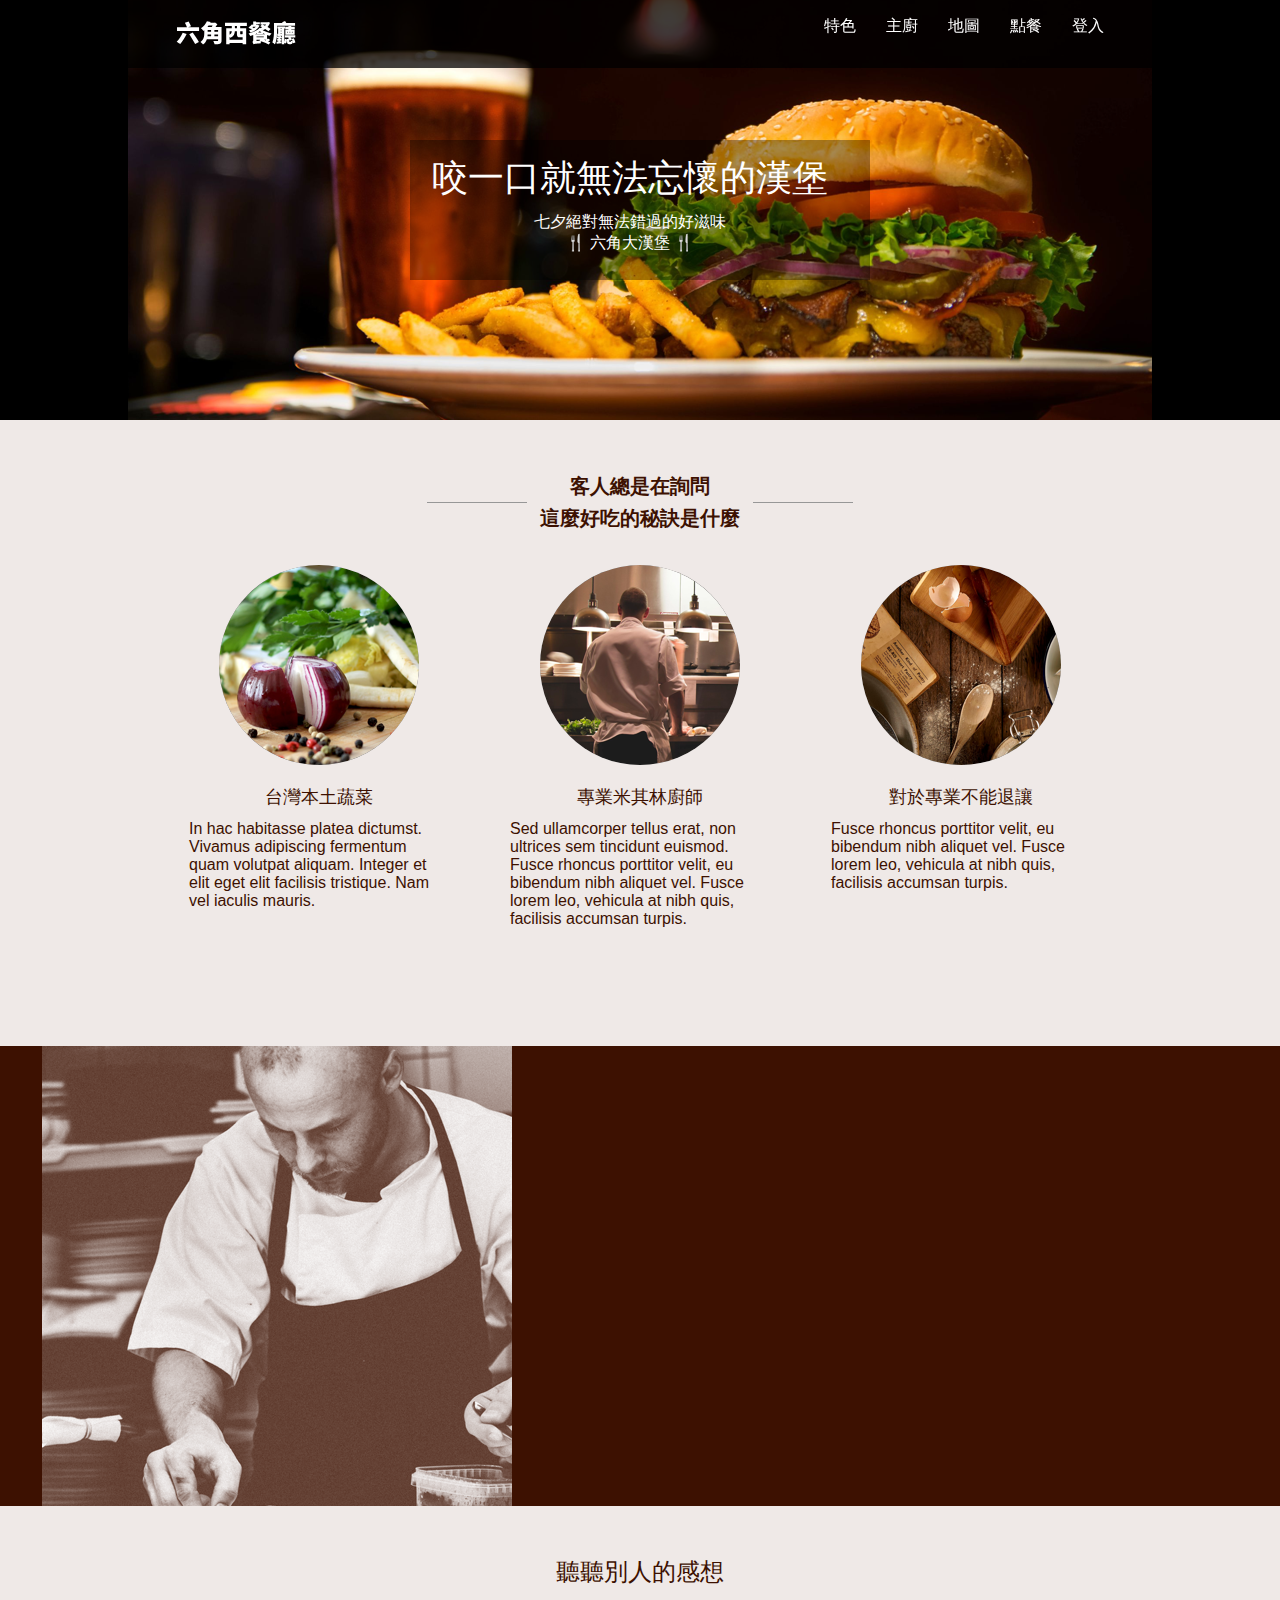
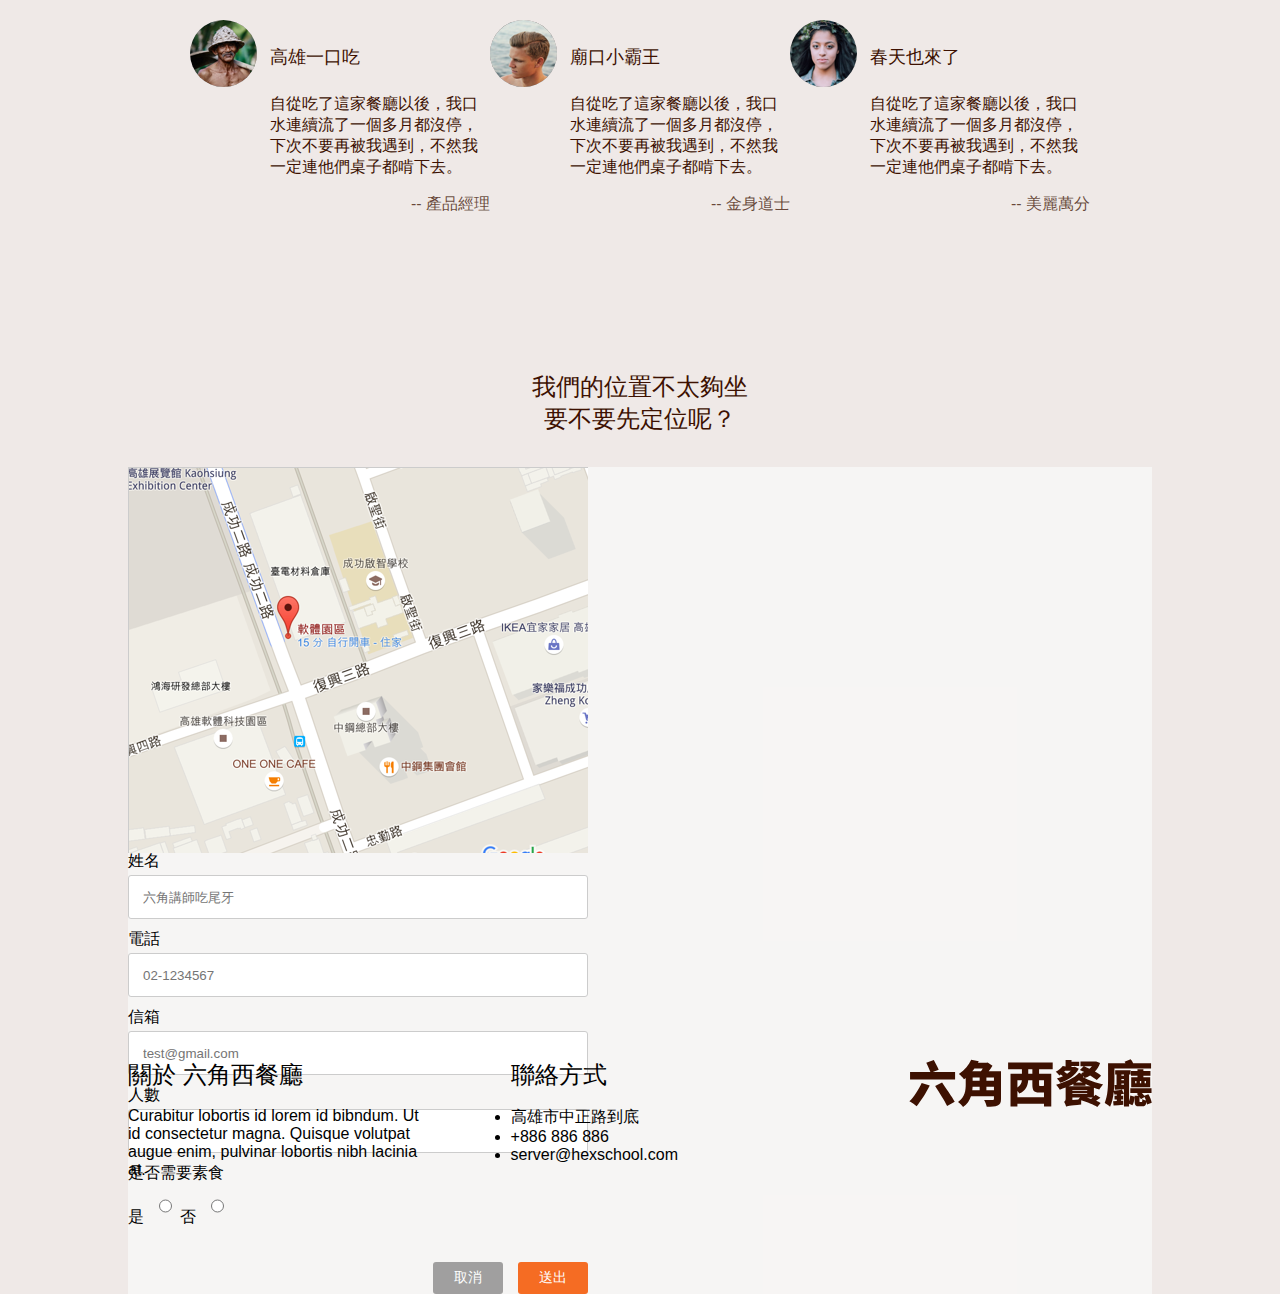
<file: index.html>
<!DOCTYPE html>
<html lang="en">
<head>
    <meta charset="UTF-8">
    <meta http-equiv="X-UA-Compatible" content="IE=edge">
    <meta name="viewport" content="width=device-width, initial-scale=1.0">
    <title>六角西餐廳</title>
    <meta name="keywords" content="六角西餐廳">
    <meta name="description" content="六角西餐廳，咬過一口就無法忘懷的漢堡，七夕絕對無法錯過的好滋味，六角大漢堡！">
    <link rel="icon" href="./images/favicon.png"/>
    <link href="https://cdn.jsdelivr.net/npm/bootstrap@5.1.1/dist/css/bootstrap.min.css" rel="stylesheet" integrity="sha384-F3w7mX95PdgyTmZZMECAngseQB83DfGTowi0iMjiWaeVhAn4FJkqJByhZMI3AhiU" crossorigin="anonymous">
    <link rel="stylesheet" href="https://cdn.jsdelivr.net/npm/bootstrap-icons@1.8.1/font/bootstrap-icons.css">
    <link rel="stylesheet" href="https://cdnjs.cloudflare.com/ajax/libs/font-awesome/6.1.1/css/all.min.css" integrity="sha512-KfkfwYDsLkIlwQp6LFnl8zNdLGxu9YAA1QvwINks4PhcElQSvqcyVLLD9aMhXd13uQjoXtEKNosOWaZqXgel0g==" crossorigin="anonymous" referrerpolicy="no-referrer" />
    <link rel="stylesheet" href="./css/all.css">
</head>
<body>
    <header>
        <div class="nav">
            <div class="logo">
                <a href="index.html"><img src="./images/logo_w(null).svg" alt=""></a>
            </div>
            <div class="navbar_nav">
                <ul>
                    <li><a href="" id="featureLink">特色</a></li>
                    <li><a href="" id="chefLink">主廚</a></li>
                    <li><a href="" id="mapLink">地圖</a></li>
                    <li><a href="order.html">點餐</a></li>
                    <li><a href="login.html">登入</a></li>
                </ul>
                <a href="#" class="shownav"><i class="fa-solid fa-bars"></i></a>
            </div>
        </div>
    </header>
    <main>
        <div class="bannerBackground">
            <div class="banner">
                <div class="banner_text">
                    <h1>咬一口就無法忘懷的漢堡</h1>
                    <p>七夕絕對無法錯過的好滋味<br>
                        🍴 六角大漢堡 🍴</p>
                </div>
            </div>
        </div>
        <div class="feature">
            <div class="feature_title">
                <div class="text_line"></div>
                <h2>客人總是在詢問<br>這麼好吃的秘訣是什麼</h2>
                <div class="text_line"></div>
            </div>
            <ul class="feature_list">
                <li class="feature_list_item">
                    <div class="img_center">
                        <img src="./images/feature_1.png" alt="">
                    </div>
                    <h3>台灣本土蔬菜</h3>
                    <p>In hac habitasse platea dictumst. Vivamus adipiscing fermentum quam volutpat aliquam. Integer et elit eget elit facilisis tristique. Nam vel iaculis mauris.</p>
                </li>
                <li class="feature_list_item">
                    <div class="img_center">
                        <img src="./images/feature_2.png" alt="">
                    </div>
                    <h3>專業米其林廚師</h3>
                    <p>Sed ullamcorper tellus erat, non ultrices sem tincidunt euismod. Fusce rhoncus porttitor velit, eu bibendum nibh aliquet vel. Fusce lorem leo, vehicula at nibh quis, facilisis accumsan turpis.</p>
                </li>
                <li class="feature_list_item">
                    <div class="img_center">
                        <img src="./images/feature_3.png" alt="">
                    </div>
                    <h3>對於專業不能退讓</h3>
                    <p>Fusce rhoncus porttitor velit, eu bibendum nibh aliquet vel. Fusce lorem leo, vehicula at nibh quis, facilisis accumsan turpis.</p>
                </li>
            </ul>
        </div>
        <div class="todaychef_wrap">
            <div class="todaychef">
                <div class="todaychef_img"></div>
                <div class="todaychef_text">
                    <h3>今日主廚：帕金森、梅在帕</h3>
                    <h4>Tody Chef: Plum in Shock</h4>
                    <p>Mauris non tempor quam, et lacinia sapien. Mauris accumsan eros eget libero posuere vulputate. Etiam elit elit, elementum sed varius at, adipiscing vitae est. Sed nec felis pellentesque, lacinia dui sed, ultricies sapien. Pellentesque orci lectus, consectetur vel posuere posuere, rutrum eu ipsum. Aliquam eget odio sed ligula iaculis consequat at eget orci. Mauris molestie sit amet metus mattis varius. Donec sit amet ligula eget nisi sodales egestas. Aliquam interdum dolor aliquet dolor sollicitudin fermentum. Donec congue lorem a molestie bibendum.</p>
                </div>
            </div>
        </div>
        <div class="impression">
            <h2>聽聽別人的感想</h2>
            <ul>
                <li class="impression_item">
                    <img src="./images/avatar_1.png" alt="">
                    <div class="impression_text">
                        <h3>高雄一口吃</h3>
                        <p>自從吃了這家餐廳以後，我口水連續流了一個多月都沒停，下次不要再被我遇到，不然我一定連他們桌子都啃下去。</p>
                        <h4> -- 產品經理</h4>
                    </div>
                </li>
                <li class="impression_item">
                    <img src="./images/avatar_2.png" alt="">
                    <div class="impression_text">
                        <h3>廟口小霸王</h3>
                        <p>自從吃了這家餐廳以後，我口水連續流了一個多月都沒停，下次不要再被我遇到，不然我一定連他們桌子都啃下去。</p>
                        <h4> -- 金身道士</h4>
                    </div>
                </li>
                <li class="impression_item">
                    <img src="./images/avatar_3.png" alt="">
                    <div class="impression_text">
                        <h3>春天也來了</h3>
                        <p>自從吃了這家餐廳以後，我口水連續流了一個多月都沒停，下次不要再被我遇到，不然我一定連他們桌子都啃下去。</p>
                        <h4> -- 美麗萬分</h4>
                    </div>
                </li>
            </ul>
        </div>
        <div class="booking_background">
            <div class="booking">
                <h2>我們的位置不太夠坐<br>要不要先定位呢？</h2>
                <div class="booking_wrap">
                    <div class="map"></div>
                    <form action="" class="booking_form">
                        <label for="">姓名</label>
                        <input type="text" name="name" id="name" placeholder="六角講師吃尾牙">
                        <label for="">電話</label>
                        <input type="phone" name="phone" id="phone" placeholder="02-1234567">
                        <label for="">信箱</label>
                        <input type="email" name="email" id="email" placeholder="test@gmail.com">
                        <label for="">人數</label>
                        <input type="number" name="number" id="number">
                        <label for="">是否需要素食</label>
                        <div class="choose_wrap">
                            <label for="">是</label>
                            <input type="radio" name="choose">
                            <label for="">否</label>
                            <input type="radio" name="choose">
                        </div>
                        <div class="booking_form_btn">
                            <input type="submit" value="取消" class="cancel">
                            <input type="submit" value="送出" class="submit">
                        </div>
                    </form>
                </div>
            </div>
        </div>
    </main>
    <footer>
        <div class="footer_container">
            <div class="about">
                <h3>關於&nbsp六角西餐廳</h3>
                <p>Curabitur lobortis id lorem id bibndum. Ut id consectetur magna. Quisque volutpat augue enim, pulvinar lobortis nibh lacinia at. </p>
            </div>
            <div class="contact">
                <h3>聯絡方式</h3>
                <ul>
                    <li>高雄市中正路到底</li>
                    <li>+886 886 886</li>
                    <li>server@hexschool.com</li>
                </ul>
            </div>
        </div>
        <div class="icon">
            <img src="./images/logo_l(null).svg" alt="">
            <div class="icon_wrap">
                <a href=""><i class="fa-brands fa-google-plus-square" style="color: #DB4437"></i></a>
                <a href=""><i class="fa-brands fa-twitter-square" style="color: #41ABE1"></i></a>
                <a href=""><i class="fa-brands fa-facebook-square" style="color: #3A5795"></i></a>
            </div>
        </div>
    </footer>
    <div class="gotop">
        <a href=""><i class="fa-solid fa-circle-chevron-up"></i></a>
    </div>
    <script src="./js/jquery-3.6.0.min.js"></script>
    <script src="./js/all.js"></script>
</body>
</html>
</file>
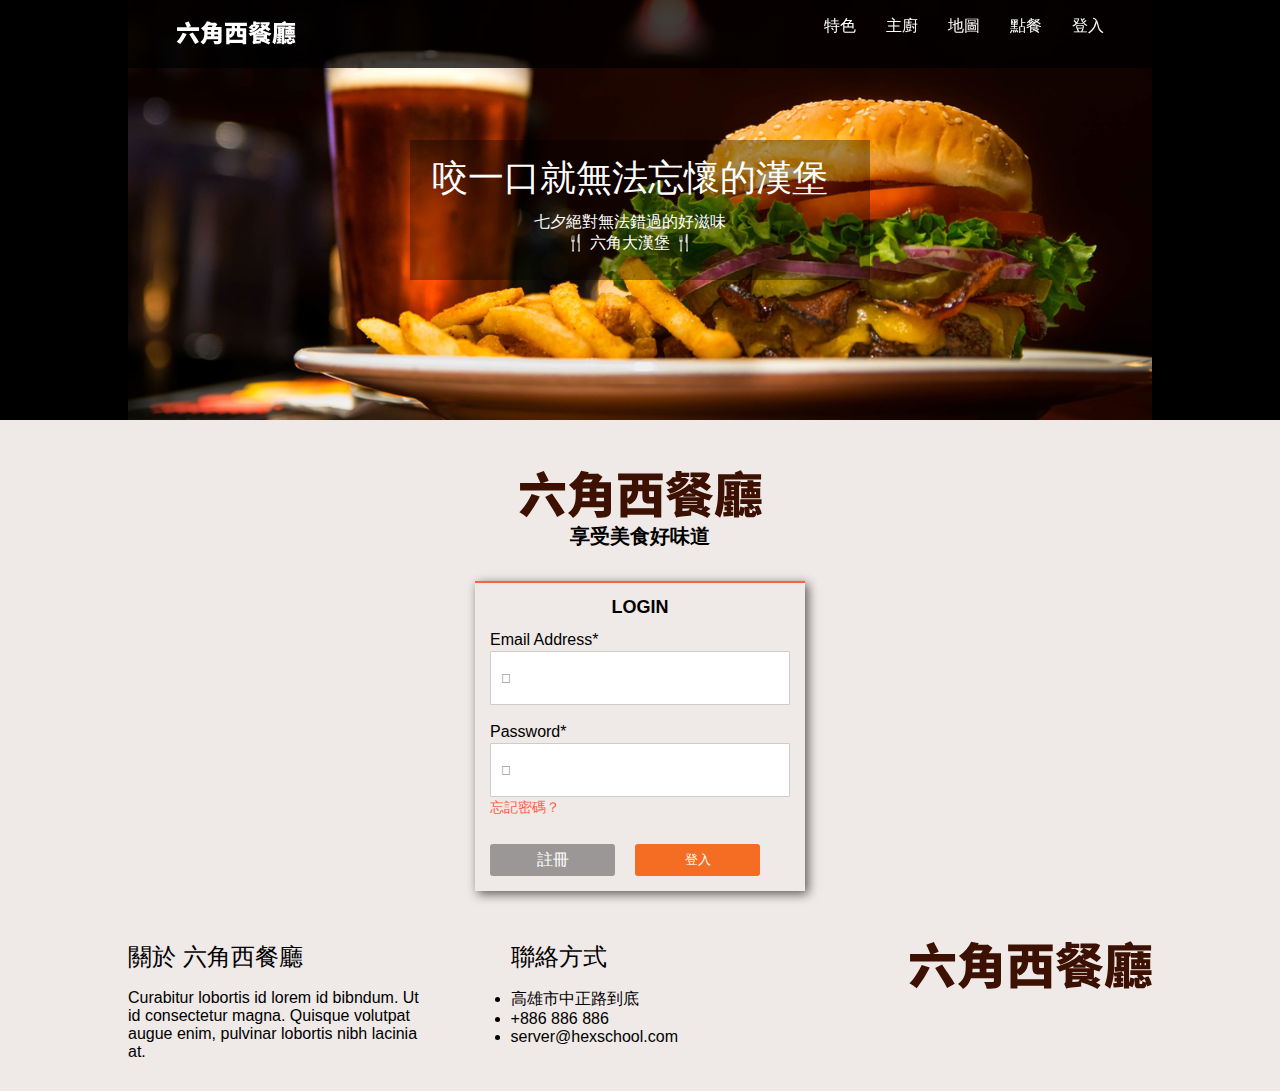
<file: login.html>
<!DOCTYPE html>
<html lang="en">
<head>
    <meta charset="UTF-8">
    <meta http-equiv="X-UA-Compatible" content="IE=edge">
    <meta name="viewport" content="width=device-width, initial-scale=1.0">
    <title>六角西餐廳 - 登入</title>
    <meta name="keywords" content="六角西餐廳">
    <meta name="description" content="六角西餐廳，咬過一口就無法忘懷的漢堡，七夕絕對無法錯過的好滋味，六角大漢堡！">
    <link rel="icon" href="./images/favicon.png"/>
    <link href="https://cdn.jsdelivr.net/npm/bootstrap@5.1.1/dist/css/bootstrap.min.css" rel="stylesheet" integrity="sha384-F3w7mX95PdgyTmZZMECAngseQB83DfGTowi0iMjiWaeVhAn4FJkqJByhZMI3AhiU" crossorigin="anonymous">
    <link rel="stylesheet" href="https://cdn.jsdelivr.net/npm/bootstrap-icons@1.8.1/font/bootstrap-icons.css">
    <link rel="stylesheet" href="https://cdnjs.cloudflare.com/ajax/libs/font-awesome/6.1.1/css/all.min.css" integrity="sha512-KfkfwYDsLkIlwQp6LFnl8zNdLGxu9YAA1QvwINks4PhcElQSvqcyVLLD9aMhXd13uQjoXtEKNosOWaZqXgel0g==" crossorigin="anonymous" referrerpolicy="no-referrer" />
    <link rel="stylesheet" href="./css/all.css">
</head>
<body>
    <header>
        <div class="nav">
            <div class="logo">
                <a href="index.html"><img src="./images/logo_w(null).svg" alt=""></a>
            </div>
            <div class="navbar_nav">
                <ul>
                    <li><a href="index.html">特色</a></li>
                    <li><a href="index.html">主廚</a></li>
                    <li><a href="index.html">地圖</a></li>
                    <li><a href="order.html">點餐</a></li>
                    <li><a href="login.html">登入</a></li>
                </ul>
                <a href="#" class="shownav"><i class="fa-solid fa-bars"></i></a>
            </div>
        </div>
    </header>
    <main>
        <div class="bannerBackground">
            <div class="banner">
                <div class="banner_text">
                    <h1>咬一口就無法忘懷的漢堡</h1>
                    <p>七夕絕對無法錯過的好滋味<br>
                        🍴 六角大漢堡 🍴</p>
                </div>
            </div>
        </div>
        <div class="form">
            <img src="./images/logo_l(null).svg" alt="">
            <h2>享受美食好味道</h2>
            <form action="" class="login_form">
                <h3>LOGIN</h3>
                <label for="">Email Address*</label>
                <input type="email" name="email" id="email" placeholder="&#xf0e0">
                <label for="">Password*</label>
                <input type="password" name="password" id="password" placeholder="&#xf023">
                <a href="">忘記密碼？</a>
                <div class="login_form_btn">
                    <a class="register_link" href="register.html">註冊</a>
                    <button class="login_btn" type="submit">登入</button>
                </div>
            </form>
        </div>  
    </main>
    <footer>
        <div class="footer_container">
            <div class="about">
                <h3>關於&nbsp六角西餐廳</h3>
                <p>Curabitur lobortis id lorem id bibndum. Ut id consectetur magna. Quisque volutpat augue enim, pulvinar lobortis nibh lacinia at. </p>
            </div>
            <div class="contact">
                <h3>聯絡方式</h3>
                <ul>
                    <li>高雄市中正路到底</li>
                    <li>+886 886 886</li>
                    <li>server@hexschool.com</li>
                </ul>
            </div>
        </div>
        <div class="icon">
            <img src="./images/logo_l(null).svg" alt="">
            <div class="icon_wrap">
                <a href=""><i class="fa-brands fa-google-plus-square" style="color: #DB4437"></i></a>
                <a href=""><i class="fa-brands fa-twitter-square" style="color: #41ABE1"></i></a>
                <a href=""><i class="fa-brands fa-facebook-square" style="color: #3A5795"></i></a>
            </div>
        </div>
    </footer>

    <script src="./js/jquery-3.6.0.min.js"></script>
    <script src="./js/all.js"></script>
</body>
</html>
</file>
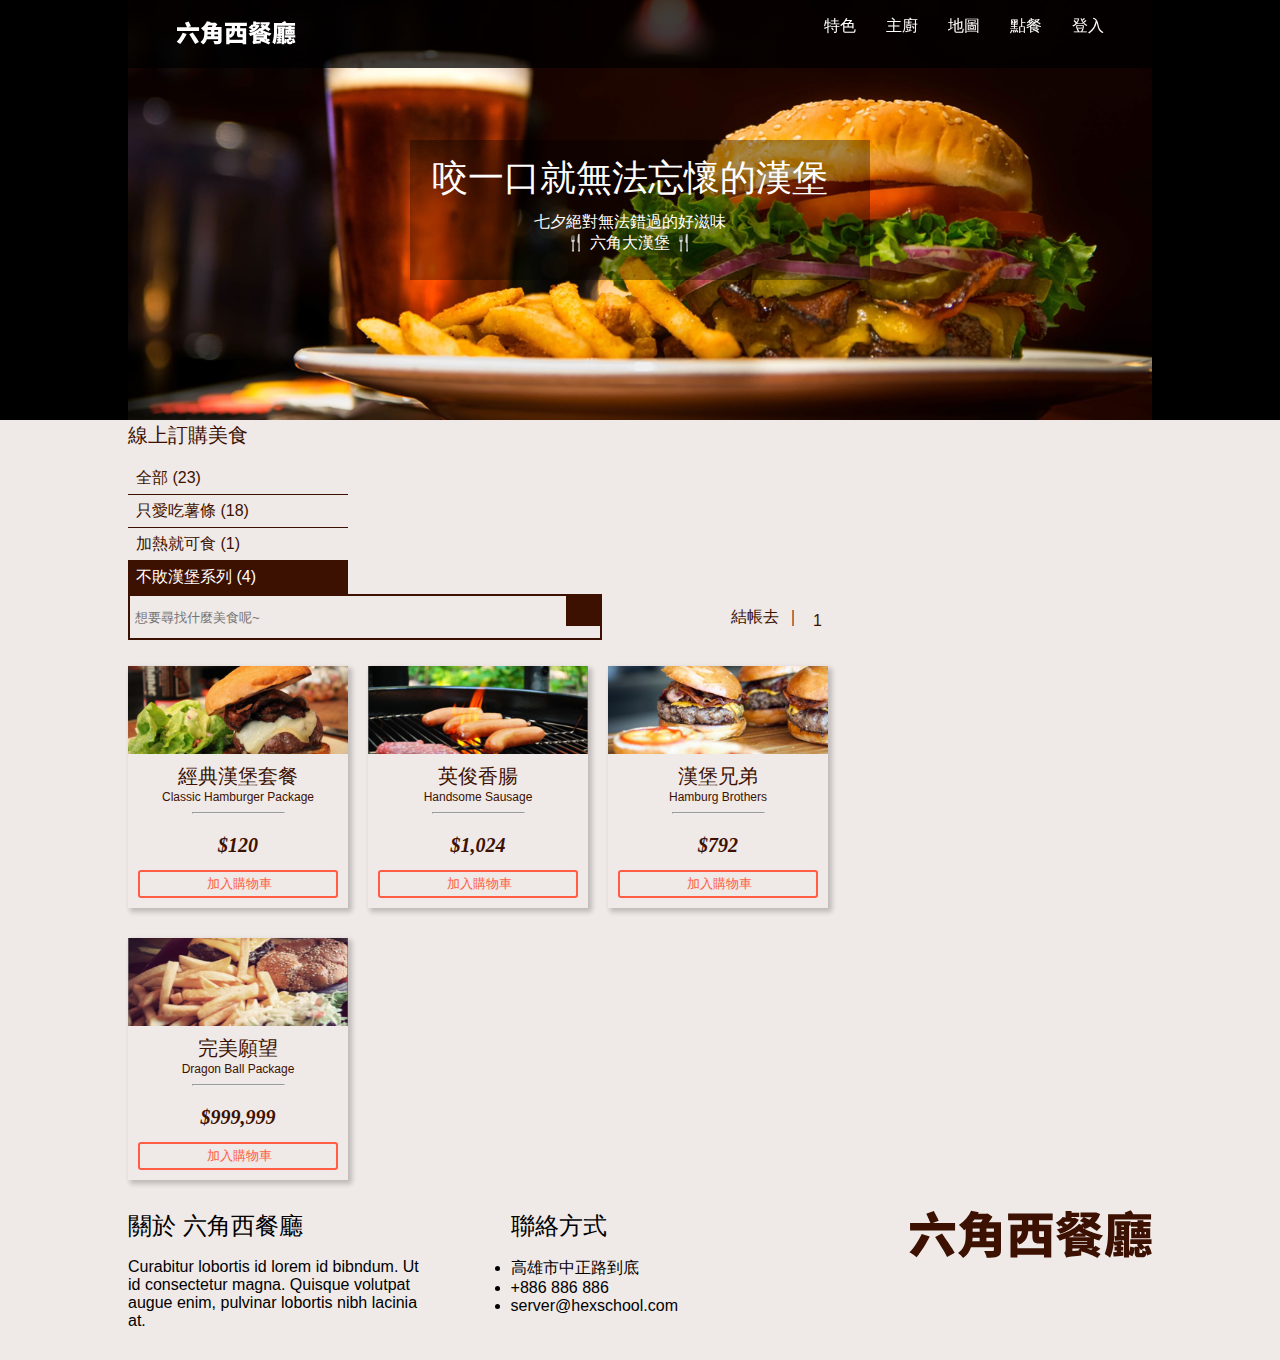
<file: order.html>
<!DOCTYPE html>
<html lang="en">
<head>
    <meta charset="UTF-8">
    <meta http-equiv="X-UA-Compatible" content="IE=edge">
    <meta name="viewport" content="width=device-width, initial-scale=1.0">
    <title>六角西餐廳 - 點餐</title>
    <meta name="keywords" content="六角西餐廳">
    <meta name="description" content="六角西餐廳，咬過一口就無法忘懷的漢堡，七夕絕對無法錯過的好滋味，六角大漢堡！">
    <link rel="icon" href="./images/favicon.png"/>
    <link href="https://cdn.jsdelivr.net/npm/bootstrap@5.1.1/dist/css/bootstrap.min.css" rel="stylesheet" integrity="sha384-F3w7mX95PdgyTmZZMECAngseQB83DfGTowi0iMjiWaeVhAn4FJkqJByhZMI3AhiU" crossorigin="anonymous">
    <link rel="stylesheet" href="https://cdn.jsdelivr.net/npm/bootstrap-icons@1.8.1/font/bootstrap-icons.css">
    <link rel="stylesheet" href="https://cdnjs.cloudflare.com/ajax/libs/font-awesome/6.1.1/css/all.min.css" integrity="sha512-KfkfwYDsLkIlwQp6LFnl8zNdLGxu9YAA1QvwINks4PhcElQSvqcyVLLD9aMhXd13uQjoXtEKNosOWaZqXgel0g==" crossorigin="anonymous" referrerpolicy="no-referrer" />
    <link rel="stylesheet" href="./css/all.css">
</head>
<body>
    <header>
        <div class="nav">
            <div class="logo">
                <a href="index.html"><img src="./images/logo_w(null).svg" alt=""></a>
            </div>
            <div class="navbar_nav">
                <ul>
                    <li><a href="index.html">特色</a></li>
                    <li><a href="index.html">主廚</a></li>
                    <li><a href="index.html">地圖</a></li>
                    <li><a href="order.html">點餐</a></li>
                    <li><a href="login.html">登入</a></li>
                </ul>
                <a href="#" class="shownav"><i class="fa-solid fa-bars"></i></a>
            </div>
        </div>
    </header>
    <main>
        <div class="bannerBackground">
            <div class="banner">
                <div class="banner_text">
                    <h1>咬一口就無法忘懷的漢堡</h1>
                    <p>七夕絕對無法錯過的好滋味<br>
                        🍴 六角大漢堡 🍴</p>
                </div>
            </div>
        </div>
        <div class="order">
            <div class="order_wrap">
                <div class="order_list">
                    <h2><i class="fa-solid fa-leaf"></i> 線上訂購美食</h2>
                    <ul>
                        <li><a href="">全部 (23)</a></li>
                        <li><a href="">只愛吃薯條 (18)</a></li>
                        <li><a href="">加熱就可食 (1)</a></li>
                        <li class="active"><a href="">不敗漢堡系列 (4)</a></li>
                    </ul>
                </div>
                <div class="order_menu">
                    <div class="menu_header">
                        <div class="menu_search">
                            <input type="text" placeholder="想要尋找什麼美食呢~">
                            <button><i class="fa-solid fa-magnifying-glass"></i></button>
                        </div>
                        <div class="menu_cart">
                            <h3><a href="login.html">結帳去</a></h3>
                            <span>｜</span>
                            <a href="login.html">
                                <i class="fa-solid fa-cart-shopping"></i>
                                <span class="menu_cart_number">1</span>
                            </a>
                        </div>
                    </div>
                    <div class="menu_list">
                        <ul>
                            <li class="menu_items">
                                <img src="./images/product_1.png" alt="">
                                <h3>經典漢堡套餐</h3>
                                <h4>Classic Hamburger Package</h4>
                                <hr>
                                <h3 class="prize">$120</h3>
                                <div class="btn_wrap">
                                    <button><i class="fa-solid fa-cart-shopping"></i>&nbsp加入購物車</button>
                                </div>
                                <a href=""><i class="fa-regular fa-heart"></i></a>
                            </li>
                            <li class="menu_items">
                                <img src="./images/product_2.png" alt="">
                                <h3>英俊香腸</h3>
                                <h4>Handsome Sausage</h4>
                                <hr>
                                <h3 class="prize">$1,024</h3>
                                <div class="btn_wrap">
                                    <button><i class="fa-solid fa-cart-shopping"></i>&nbsp加入購物車</button>
                                </div>
                                <a href=""><i class="fa-regular fa-heart"></i></a>
                            </li>
                            <li class="menu_items">
                                <img src="./images/product_3.png" alt="">
                                <h3>漢堡兄弟</h3>
                                <h4>Hamburg Brothers</h4>
                                <hr>
                                <h3 class="prize">$792</h3>
                                <div class="btn_wrap">
                                    <button><i class="fa-solid fa-cart-shopping"></i>&nbsp加入購物車</button>
                                </div>
                                <a href=""><i class="fa-regular fa-heart"></i></a>
                            </li>
                            <li class="menu_items">
                                <img src="./images/product_4.png" alt="">
                                <h3>完美願望</h3>
                                <h4>Dragon Ball Package</h4>
                                <hr>
                                <h3 class="prize">$999,999</h3>
                                <div class="btn_wrap">
                                    <button><i class="fa-solid fa-cart-shopping"></i>&nbsp加入購物車</button>
                                </div>
                                <a href=""><i class="fa-regular fa-heart"></i></a>
                            </li>
                        </ul>
                    </div>
                </div>
            </div>
        </div>  
    </main>
    <footer>
        <div class="footer_container">
            <div class="about">
                <h3>關於&nbsp六角西餐廳</h3>
                <p>Curabitur lobortis id lorem id bibndum. Ut id consectetur magna. Quisque volutpat augue enim, pulvinar lobortis nibh lacinia at. </p>
            </div>
            <div class="contact">
                <h3>聯絡方式</h3>
                <ul>
                    <li>高雄市中正路到底</li>
                    <li>+886 886 886</li>
                    <li>server@hexschool.com</li>
                </ul>
            </div>
        </div>
        <div class="icon">
            <img src="./images/logo_l(null).svg" alt="">
            <div class="icon_wrap">
                <a href=""><i class="fa-brands fa-google-plus-square" style="color: #DB4437"></i></a>
                <a href=""><i class="fa-brands fa-twitter-square" style="color: #41ABE1"></i></a>
                <a href=""><i class="fa-brands fa-facebook-square" style="color: #3A5795"></i></a>
            </div>
        </div>
    </footer>
    <div class="gotop">
        <a href=""><i class="fa-solid fa-circle-chevron-up"></i></a>
    </div>
    <script src="./js/jquery-3.6.0.min.js"></script>
    <script src="./js/all.js"></script>
</body>
</html>
</file>
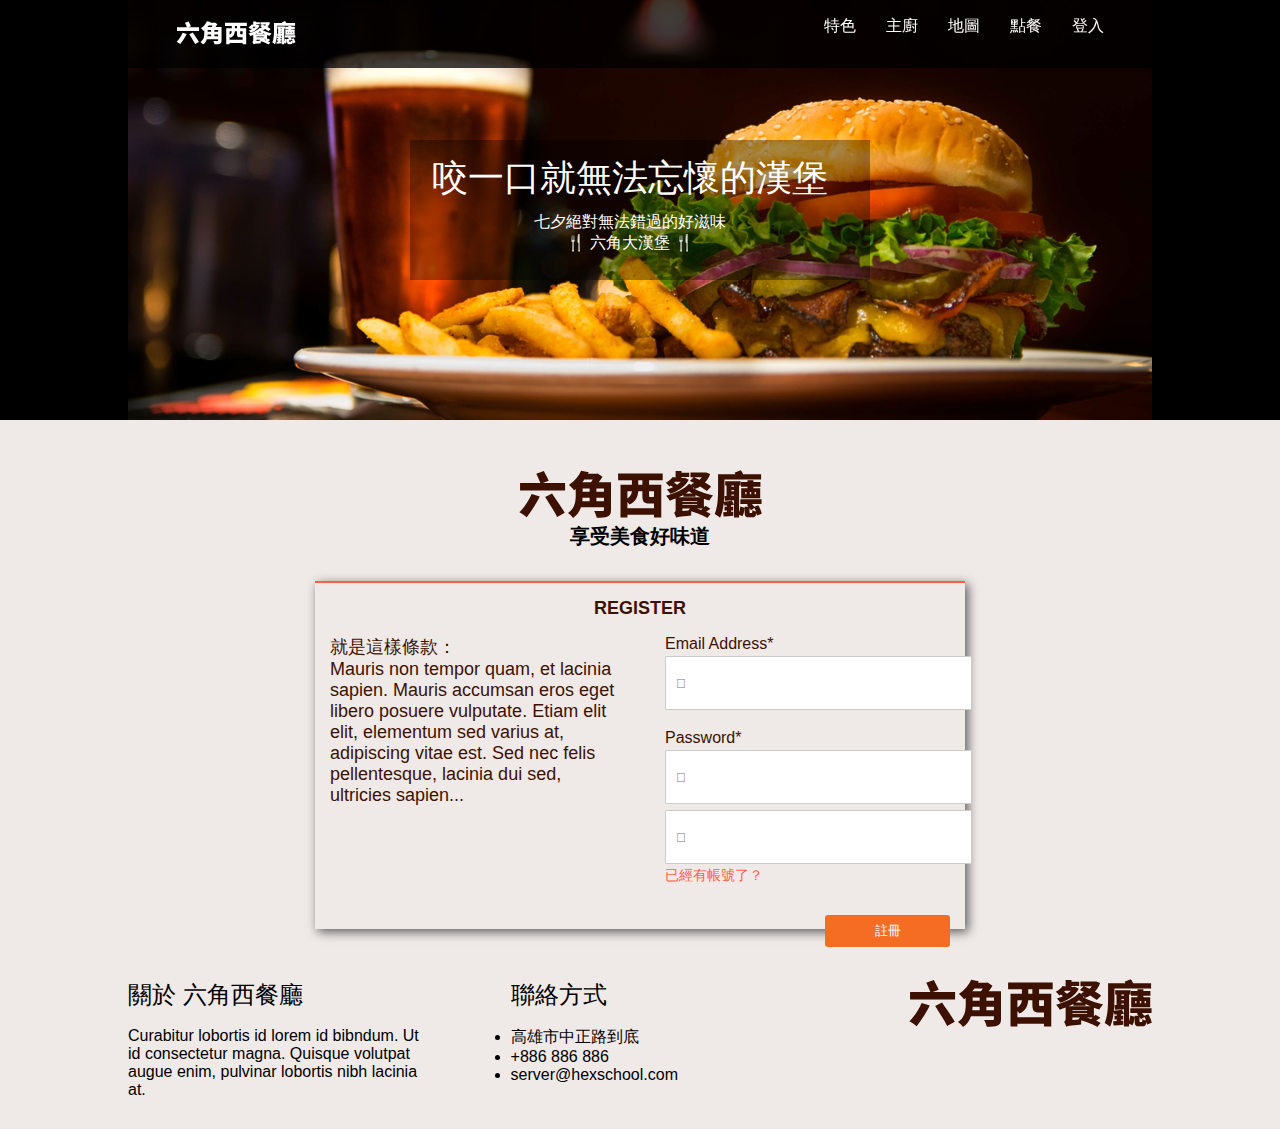
<file: register.html>
<!DOCTYPE html>
<html lang="en">
<head>
    <meta charset="UTF-8">
    <meta http-equiv="X-UA-Compatible" content="IE=edge">
    <meta name="viewport" content="width=device-width, initial-scale=1.0">
    <title>六角西餐廳 - 註冊</title>
    <meta name="keywords" content="六角西餐廳">
    <meta name="description" content="六角西餐廳，咬過一口就無法忘懷的漢堡，七夕絕對無法錯過的好滋味，六角大漢堡！">
    <link rel="icon" href="./images/favicon.png"/>
    <link href="https://cdn.jsdelivr.net/npm/bootstrap@5.1.1/dist/css/bootstrap.min.css" rel="stylesheet" integrity="sha384-F3w7mX95PdgyTmZZMECAngseQB83DfGTowi0iMjiWaeVhAn4FJkqJByhZMI3AhiU" crossorigin="anonymous">
    <link rel="stylesheet" href="https://cdn.jsdelivr.net/npm/bootstrap-icons@1.8.1/font/bootstrap-icons.css">
    <link rel="stylesheet" href="https://cdnjs.cloudflare.com/ajax/libs/font-awesome/6.1.1/css/all.min.css" integrity="sha512-KfkfwYDsLkIlwQp6LFnl8zNdLGxu9YAA1QvwINks4PhcElQSvqcyVLLD9aMhXd13uQjoXtEKNosOWaZqXgel0g==" crossorigin="anonymous" referrerpolicy="no-referrer" />
    <link rel="stylesheet" href="./css/all.css">
</head>
<body>
    <header>
        <div class="nav">
            <div class="logo">
                <a href="index.html"><img src="./images/logo_w(null).svg" alt=""></a>
            </div>
            <div class="navbar_nav">
                <ul>
                    <li><a href="index.html">特色</a></li>
                    <li><a href="index.html">主廚</a></li>
                    <li><a href="index.html">地圖</a></li>
                    <li><a href="order.html">點餐</a></li>
                    <li><a href="login.html">登入</a></li>
                </ul>
                <a href="#" class="shownav"><i class="fa-solid fa-bars"></i></a>
            </div>
        </div>
    </header>
    <main>
        <div class="bannerBackground">
            <div class="banner">
                <div class="banner_text">
                    <h1>咬一口就無法忘懷的漢堡</h1>
                    <p>七夕絕對無法錯過的好滋味<br>
                        🍴 六角大漢堡 🍴</p>
                </div>
            </div>
        </div>
        <div class="form">
            <img src="./images/logo_l(null).svg" alt="">
            <h2>享受美食好味道</h2>
            <div class="register">
                <h3>REGISTER</h3>
                <div class="register_wrap">
                    <div class="terms">
                        <p>就是這樣條款：<br>
                            Mauris non tempor quam, et lacinia sapien. Mauris accumsan eros eget libero posuere vulputate. Etiam elit elit, elementum sed varius at, adipiscing vitae est. Sed nec felis pellentesque, lacinia dui sed, ultricies sapien...</p>
                    </div>
                    <form action="" class="register_form">
                        <label for="">Email Address*</label>
                        <input type="email" name="email" id="email" placeholder="&#xf0e0">
                        <label for="">Password*</label>
                        <input type="password" name="password" id="password" placeholder="&#xf023">
                        <input type="password" name="password" id="password" placeholder="&#xf023">
                        <a href="login.html">已經有帳號了？</a>
                        <div class="register_form_btn">
                            <button class="register_btn" type="submit">註冊</button>
                        </div>
                    </form>
                </div>
            </div>
        </div>  
    </main>
    <footer>
        <div class="footer_container">
            <div class="about">
                <h3>關於&nbsp六角西餐廳</h3>
                <p>Curabitur lobortis id lorem id bibndum. Ut id consectetur magna. Quisque volutpat augue enim, pulvinar lobortis nibh lacinia at. </p>
            </div>
            <div class="contact">
                <h3>聯絡方式</h3>
                <ul>
                    <li>高雄市中正路到底</li>
                    <li>+886 886 886</li>
                    <li>server@hexschool.com</li>
                </ul>
            </div>
        </div>
        <div class="icon">
            <img src="./images/logo_l(null).svg" alt="">
            <div class="icon_wrap">
                <a href=""><i class="fa-brands fa-google-plus-square" style="color: #DB4437"></i></a>
                <a href=""><i class="fa-brands fa-twitter-square" style="color: #41ABE1"></i></a>
                <a href=""><i class="fa-brands fa-facebook-square" style="color: #3A5795"></i></a>
            </div>
        </div>
    </footer>
    
    <script src="./js/jquery-3.6.0.min.js"></script>
    <script src="./js/all.js"></script>
</body>
</html>
</file>
<file: css/all.css>
/* http://meyerweb.com/eric/tools/css/reset/ 
   v2.0 | 20110126
   License: none (public domain)
*/

html, body, div, span, applet, object, iframe,
h1, h2, h3, h4, h5, h6, p, blockquote, pre,
a, abbr, acronym, address, big, cite, code,
del, dfn, em, img, ins, kbd, q, s, samp,
small, strike, strong, sub, sup, tt, var,
b, u, i, center,
dl, dt, dd, ol, ul, li,
fieldset, form, label, legend,
table, caption, tbody, tfoot, thead, tr, th, td,
article, aside, canvas, details, embed, 
figure, figcaption, footer, header, hgroup, 
menu, nav, output, ruby, section, summary,
time, mark, audio, video {
	margin: 0;
	padding: 0;
	border: 0;
	font-size: 100%;
	font: inherit;
	text-decoration: none;
	vertical-align: baseline;
}
/* HTML5 display-role reset for older browsers */
article, aside, details, figcaption, figure, 
footer, header, hgroup, menu, nav, section {
	display: block;
}
body {
	line-height: 1;
}
ol, ul {
	list-style: none;
}
blockquote, q {
	quotes: none;
}
blockquote:before, blockquote:after,
q:before, q:after {
	content: '';
	content: none;
}
table {
	border-collapse: collapse;
	border-spacing: 0;
}
/* ========================= reset css ======================== */

body{
	background-color: #EFE9E7;
	font-family: Arial, "Microsoft JhengHei Regular", "FontAwesome", "NotoSansCJKtc-Medium", sans-serif !important;
}

header{
	background-color: rgba(0, 0, 0, 0.75);
	position: fixed;
	width: 100%;
}

footer{
	max-width: 1024px;
	height: 150px;
	line-height: normal;
	margin: auto;
	display: flex;
	justify-content: space-between;
}

.nav{
	max-width: 1024px;
	margin: auto;
	display: flex;
	justify-content: space-between;
}

.navbar_nav ul{
	display: flex;
	padding: 18px 33px 18px 0;
}

.banner{
	background-image: url(../images/header_desktop.png);
	height: 420px;
	max-width: 1024px;
	margin: auto;
	display: flex;
	flex-wrap: wrap;
	align-items: center;
	justify-content: space-around;
}

.bannerBackground{
	background-color: black;
	width: 100%;
}

.form{
	max-width: 1024px;
	margin: 50px auto 0 auto;
	text-align: center;
}

.login_form, .register{
	margin: 35px auto 50px auto;
	width: 300px;
	display: flex;
	flex-direction: column;
	border-top: 2px solid #FF5E45;
	background-color: #EFE9E7;
	box-shadow: 3px 3px 10px rgb(90, 90, 90);
	padding: 15px;
}

.login_form_btn{
	display: flex;
	margin-top: 30px;
}

.about{
	max-width: 299px;
	font-size: 16px;
}

.contact ul{
	list-style-type: disc;
}

.icon_block{
	text-align: right;
	margin-top: 22px;
}

.footer_container{
	width: 550px;
	display: flex;
	justify-content: space-between;
}

.feature{
	max-width: 1024px;
	height: 576px;
	margin: auto;
}
.feature_title{
	display: flex;
	justify-content: center;
	align-items: center;
	margin: 50px 0 31px 0;
}

.feature_list{
	display: flex;
	justify-content: space-evenly;
}
.feature_list_item{
	width: 260px;
	color: #3D1101;
	line-height: normal;
}
.img_center{
	display: flex;
    justify-content: center;
    flex-wrap: wrap;
    align-items: center;
}

.todaychef_wrap{
	height: 460px;
	background-color: #3D1101;
}

.todaychrf{
	max-width: 1024px;
	margin: auto;
	display: flex;
}
.todaychef_text{
	display: flex;
	flex-wrap: wrap;
	flex-direction: column;
	color: #EFE9E7;
	line-height: normal;
	padding: 81px 0 0 25px;
}

.impression{
	max-width: 1024px;
	height: 365px;
	margin: auto;
	line-height: normal;
	color: #3D1101;
}
.impression ul{
	display: flex;
	justify-content: center;
}
.impression_item{
	display: flex;
	width: 300px;
}
.booking_wrap{
	background: rgba(250,250,250,0.70);
}
.booking{
	max-width: 1024px;
	margin: auto auto 50px auto;
	height: 588px;
	padding: 50px 42px 50px 42px;
}
.booking_block{
	display: flex;
	justify-content: space-between;
}
.booking_form{
	width: 460px;
	display: flex;
	flex-wrap: wrap;
	flex-direction: column;
}
.choose_block{
	display: flex;
}
.booking_form_btn{
	text-align: right;
	margin-top: 28px;
}

.order,.order a{
	max-width: 1024px;
	margin: auto;
	color: #3D1101;
}

.order_block{
	display: flex;
	justify-content: space-between;
	padding: 48px 42px 20px 42px;
}

.menu_header{
	width: 700px;
	display: flex;
	justify-content: space-between;
}
.menu_list{
	margin-top: 26px;
}
.menu_list ul{
	width: 700px;
	display: flex;
    flex-wrap: wrap;
	justify-content: space-between;
}
.menu_items{
	width: 220px;
	margin-bottom: 30px;
	box-shadow: 3px 3px 5px 1px rgba(0,0,0,0.2);
}

.register{
    width: 620px;
	height: 316px;
	display: block;
	line-height: normal;
	color: #3D1101;
}
.register_wrap{
	display: flex;
	justify-content: space-between;
}
.register_form{
    display: flex;
    flex-direction: column;
	width: 285px;
}
.terms{
	width: 285px;
	margin-top: 16px;
	text-align: left;
	font-size: 18px;
}
.register_form_btn{
	margin-top: 30px;
	text-align: right;
}
.register_form_btn button{
	border-radius: 3px;
    border: none;
    width: 125px;
    height: 32px;
    color: #FFFF;
	background-color: #F56C23;
}
/* =========================== layout ========================= */
.logo{
	display: flex;
	align-items: center;
	margin-left: 48px;
}

.navbar_nav a{
	color: white;
	font-size: 16px;
	margin: 0 15px 0 15px;
}

.banner_text{
	background-color: rgba(0,0,0,0.35);
	padding: 20px 42px 10px 22px;
	text-align: center;
	color: white;
}

.banner_text h1{
	font-size: 36px;
}

.banner_text p {
	font-style: 16px;
	padding: 16px 0 16px 0;
	line-height: normal;
}

.form h2{
	margin-top: 5px;
	font-weight: bold;
	font-size: 20px;
}

.login_form h3, .register h3{
	font-weight: bold;
	font-size: 18px;
}

.login_form label, .register_form label{
	text-align: left;
	margin-top: 16px;
}

.login_form a, .register_form a{
	text-align: left;
	font-size: 14px;
	color: #FF5E45;
}

.login_form input, .register_form input{
	padding: 10px;
	margin: 3px 0 3px 0;
	border-radius: 1px;
	border: 0.5px solid #CCCCCC;
	height: 32px;
}

.login_form_btn button{
	border-radius: 3px;
	border: none;
	width: 125px;
	height: 32px;
	color: #FFFF;
}

.login_form_btn .register_link{
	display: inline-block;
	width: 125px;
	height: 32px;
	border-radius: 3px;
	font-size: 16px;
	text-align: center;
	line-height: 32px;
	color: #FFFF;
	background: rgba(0,0,0,0.35);
}

.login_btn{
	background-color: #F56C23;
	margin-left: 20px;
}

footer h3{
	font-size: 24px;
	margin-bottom: 16px;
}

.icon_block i{
	font-size: 36px;
	margin-left: 10px;
}

.feature h2{
	text-align: center;
	line-height: 32px;
	font-size: 20px;
	font-weight: bold;
	color: #3D1101;
	margin: 0 13px 0 13px;
}

.text_line{
	width: 100px;
	border-top: 1px solid #979797;
}

.feature_list_item img{
	border-radius: 50%;
}

.feature_list_item h3{
	font-size: 18px;
	margin: 20px 0 11px 0;
	text-align: center;
}

.feature_list_item p {
	font-size: 16px;
}

.todaychef_img{
	background-image: url(../images/main_chef_brown.png);
	width: 470px;
	height: 460px;
	margin-left: 42px;
}
.todaychef_text h3{
	font-size: 20px;
	line-height: 32px;
}
.todaychef_text h4,.todaychef_text p{
	font-size: 16px;
	margin-bottom: 16px;
	max-width: 410px;
}
.impression h2{
	font-size: 24px;
	margin: 50px 0 32px 0;
	text-align: center;
}
.impression_item img{
	border-radius: 50%;
	width: 67px;
	height: 67px;
}

.impression_text{
	margin-left: 13px;
}
.impression_text h4{
	text-align: right;
	margin-top: 16px;
	color: rgba(61,17,0,0.75);
}
.impression_item h3{
	font-size: 18px;
	padding: 25px 25px 25px 0;
}
.booking h2{
	font-size: 24px;
	color: #3D1101;
	margin-bottom: 32px;
	text-align: center;
	line-height: normal;
}
.map{
	background-image: url(../images/Map.png);
	width: 460px;
	height: 386px;
}
.booking_form label{
	margin: 0 6px 6px 0;
}
.booking_form input{
	margin-bottom: 12px;
	padding: 5px 14px 5px 14px;
	height: 32px;
	border: none;
	border: 1px solid #CCCCCC;
	border-radius: 3px;
}
.choose_block input{
	margin-right: 36px;
	height: auto;
}
.booking_form_btn input{
	margin: 0 0 0 11px;
	width: 70px;
	height: 32px;
	padding: 6px 0 6px 0;
	font-size: 14px;
	color: #FFFF;
	border: none;
	border-radius: 3px;
}
.booking_form_btn .cancel{
	background: rgba(0,0,0,0.35);
}
.booking_form_btn .submit{
	background: #F56C23;
}
.order_list h2{
	font-size: 20px;
	margin-bottom: 16px;
}
.order_list h2 i{
	font-size: 26px;
}
.order_list li{
	width: 220px;
	border-bottom: 1px solid #3D1101;
}
.order_list a{
	padding: 8px;
	display: block;
}
.order_list a:hover{
	color: white;
	transition: 0.3s;
}
.order_list li:hover{
	background-color: #3D1101;
	transition: 0.3s;
}
.active{
	background-color: #3D1101;
}
.active a{
	color: white;
}
.menu_search{
	position:relative;
}
.menu_search input{
	width: 460px;
	height: 32px;
	border: 2px solid #3D1101;
	background-color:#EFE9E7;
	padding: 5px;
}
.menu_search button{
	position: absolute;
	right: 0;
	border: none;
	background-color: #3D1101;
	color: white;
	width: 36px;
	height: 32px;
}
.menu_cart{
	display: flex;
	align-items: center;
}
.menu_cart i{
	font-size: 27px;
}
.menu_cart span{
	margin: 0 6px 0 6px;
}
.menu_items img{
	width: 100%;
	margin-bottom: 5px;
}
.menu_items{
	text-align: center;
	line-height: normal;
}
.menu_items h3{
	font-size: 20px;
}
.menu_items h4{
	font-size: 12px;
}
.menu_items hr{
	width: 91px;
	margin: 8px auto 20px auto;
}
.prize{
	font-weight: bold;
	font-family: "Roboto-Light";
	font-style: italic;
}
.menu_items button{
	width: 200px;
	height: 28px;
	margin: 13px auto 10px auto;
	border: 2px solid #FF5E45;
	border-radius: 3px;
	color: #FF5E45;
	background-color: #EFE9E7;
}
.register_form input{
	width: 285px;
}
/* ========================== element ========================= */
</file>
